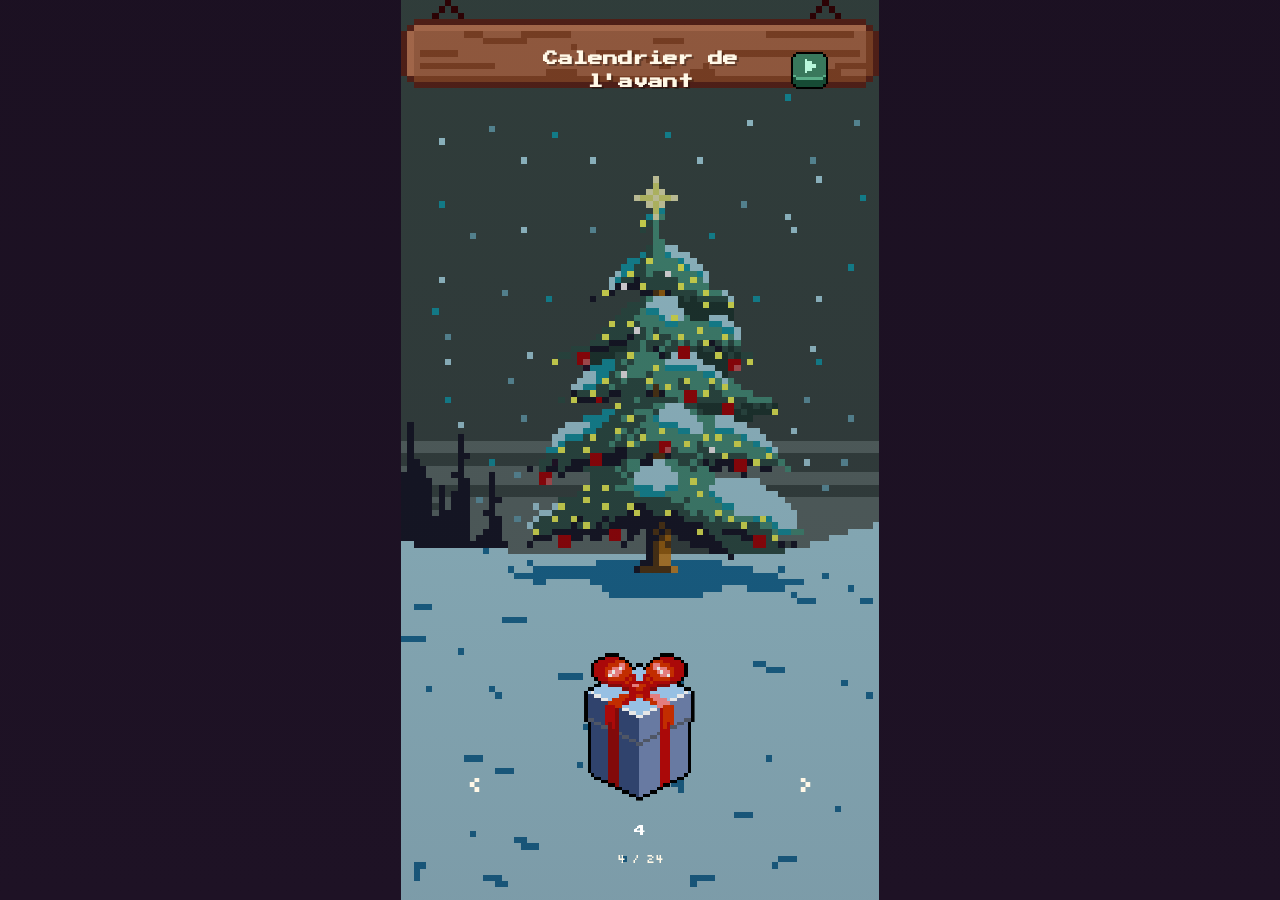
<file: index.html>
<!DOCTYPE html>
<html lang="fr">
  <head>
    <meta charset="UTF-8" />
    <meta name="viewport" content="width=device-width, initial-scale=1.0" />
    <meta
      name="description"
      content="Calendrier de l'avent virtuel pour un petit cercle de proches."
    />
    <title>Calendrier de l'Avent</title>
    <link rel="preconnect" href="https://fonts.googleapis.com" />
    <link rel="preconnect" href="https://fonts.gstatic.com" crossorigin />
    <link
      href="https://fonts.googleapis.com/css2?family=Press+Start+2P&family=Silkscreen:wght@400;700&display=swap"
      rel="stylesheet"
    />
    <link rel="stylesheet" href="style.css" />
  </head>
  <body>
    <div class="page-shell">
      <header class="page-header">
        <h1>Calendrier de l'avant</h1>
        <button id="music-toggle" class="music-toggle" type="button" aria-label="Lancer la musique" aria-pressed="false" title="Lancer la musique"></button>
      </header>

      <div id="lock-message" class="lock-message" aria-live="polite"></div>
      <button id="dev-reset" class="dev-reset" type="button" hidden>Réinitialiser les cadeaux</button>

      <main class="calendar-scene" aria-label="Calendrier de l'avent">
        <button id="previous-case" class="carousel-nav" type="button" aria-label="Case précédente" title="Case précédente">‹</button>
        <div class="calendar-slide">
          <div id="calendar" class="calendar-display" aria-live="polite"></div>
          <p id="case-position" class="case-position" aria-live="polite"></p>
        </div>
        <button id="next-case" class="carousel-nav" type="button" aria-label="Case suivante" title="Case suivante">›</button>
      </main>
    </div>

    <div id="modal" class="modal" aria-hidden="true">
      <div class="modal-backdrop" data-close="true"></div>
      <div class="modal-card" role="dialog" aria-modal="true" aria-labelledby="modal-title">
        <p id="modal-day" class="modal-day"></p>
        <button type="button" class="modal-close" aria-label="Fermer la fenêtre">
          
        </button>
        <div id="modal-content" class="modal-content"></div>
      </div>
    </div>

    <div id="game-overlay" class="game-overlay" aria-hidden="true">
      <iframe id="game-frame" title="Mini-jeu du calendrier" allow="autoplay" tabindex="0" hidden></iframe>
    </div>

    <script src="script.js" defer></script>
  </body>
</html>
</file>
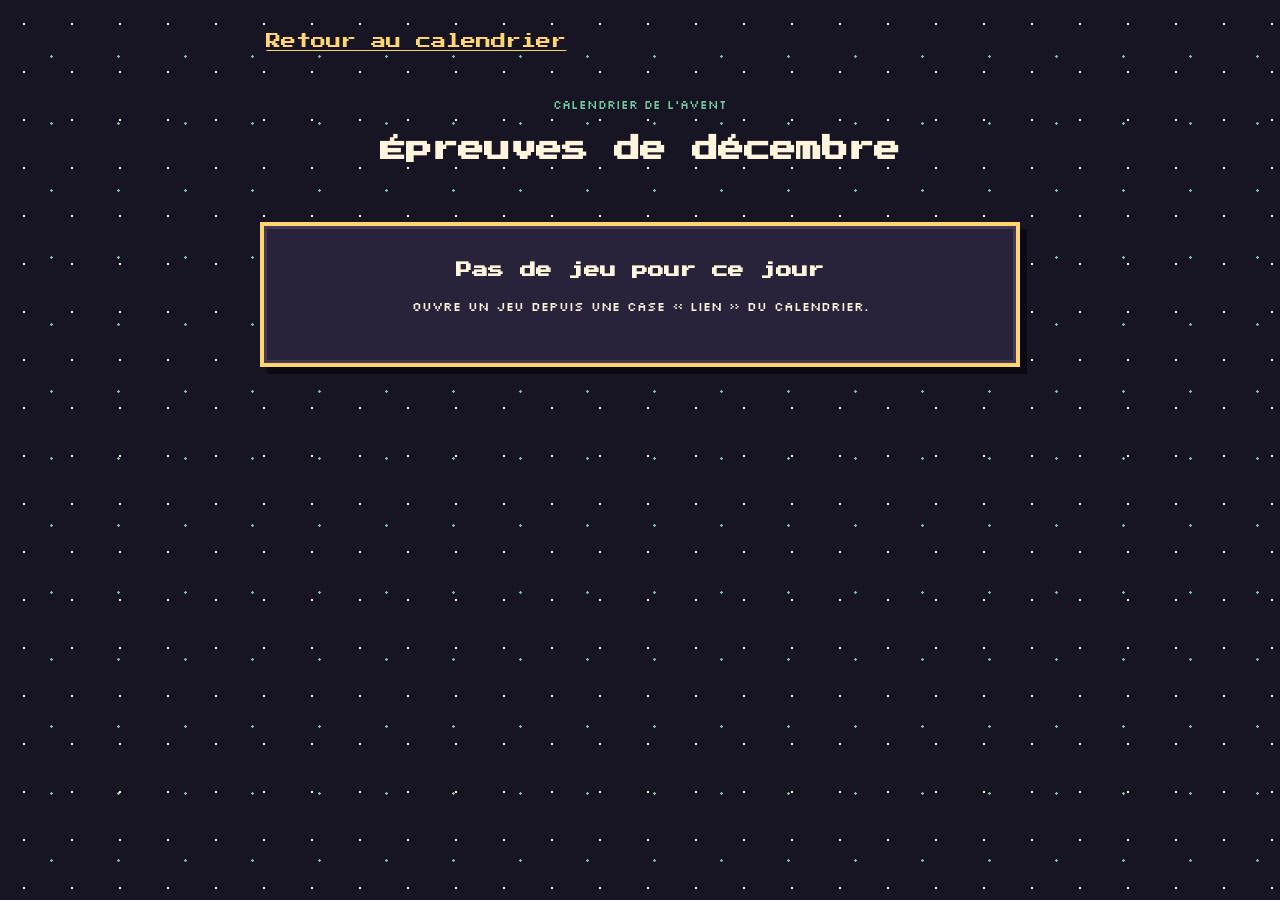
<file: jeux.html>
<!doctype html>
<html lang="fr">
  <head>
    <meta charset="UTF-8" />
    <meta name="viewport" content="width=device-width, initial-scale=1.0" />
    <meta name="description" content="Des épreuves de logique, mémoire et réflexes pour le calendrier de l’Avent." />
    <title>Épreuves de décembre</title>
    <link rel="preconnect" href="https://fonts.googleapis.com" />
    <link rel="preconnect" href="https://fonts.gstatic.com" crossorigin />
    <link href="https://fonts.googleapis.com/css2?family=Press+Start+2P&family=Silkscreen:wght@400;700&display=swap" rel="stylesheet" />
    <link rel="stylesheet" href="jeux.css" />
    <script src="jeux.js" defer></script>
  </head>
  <body>
    <main class="games-page">
      <a class="back-link" href="index.html">Retour au calendrier</a>
      <header class="games-header">
        <p class="eyebrow">Calendrier de l’Avent</p>
        <h1>Épreuves de décembre</h1>
        <p id="day-label" class="day-label"></p>
      </header>

      <section class="game-panel" id="game-memory" aria-labelledby="memory-title">
        <h2 id="memory-title">Memory de décembre</h2>
        <p>Retrouvez cinq paires en utilisant le moins de coups possible.</p>
        <div id="memory-board" class="memory-board" aria-label="Plateau de memory"></div>
        <p id="memory-status" class="game-status" aria-live="polite">Objectif : terminer en moins de 12 coups.</p>
        <button id="memory-reset" class="action-button" type="button">Nouvelle partie</button>
      </section>

      <section class="game-panel" id="game-reaction" aria-labelledby="reaction-title" hidden>
        <h2 id="reaction-title">Test de réflexes</h2>
        <p>15 secondes. Touche les cadeaux, évite les autres personnages et vise le meilleur score. Chaque erreur coûte 2 secondes.</p>
        <div id="reaction-area" class="reaction-area">
          <button id="reaction-target" class="reaction-target" type="button" aria-label="Attraper le cadeau" hidden>
            <img src="images/mini-jeux/cadeau.png" alt="" />
          </button>
          <button class="reaction-decoy" type="button" aria-label="Ne pas toucher le bonhomme de neige" hidden>
            <img src="images/mini-jeux/bonhome.png" alt="" />
          </button>
          <button class="reaction-decoy" type="button" aria-label="Ne pas toucher la cloche" hidden>
            <img src="images/mini-jeux/cloche.png" alt="" />
          </button>
          <button class="reaction-decoy" type="button" aria-label="Ne pas toucher le renne" hidden>
            <img src="images/mini-jeux/rene.png" alt="" />
          </button>
          <span class="reaction-hint">La cible apparaîtra ici</span>
        </div>
        <div class="reaction-info">
          <p id="reaction-score" class="game-status" aria-live="polite">Score : 0</p>
          <p id="reaction-time" class="game-status" aria-live="polite">Temps : 15 s</p>
        </div>
        <button id="reaction-start" class="action-button" type="button">Lancer la partie</button>
      </section>

      <section class="game-panel" id="game-quiz" aria-labelledby="quiz-title" hidden>
        <h2 id="quiz-title">Énigmes de logique</h2>
        <p id="quiz-progress" class="game-status" aria-live="polite"></p>
        <h3 id="quiz-question" class="quiz-question"></h3>
        <div id="quiz-answers" class="quiz-answers"></div>
        <p id="quiz-status" class="game-status" aria-live="polite">Sélectionnez une réponse.</p>
        <button id="quiz-restart" class="action-button" type="button" hidden>Recommencer</button>
      </section>

      <section class="game-panel" id="game-sequence" aria-labelledby="sequence-title" hidden>
        <h2 id="sequence-title">La suite lumineuse</h2>
        <p>Mémorisez puis reproduisez une séquence qui s’allonge à chaque manche.</p>
        <p id="sequence-status" class="game-status" aria-live="polite">Lancez la partie pour commencer.</p>
        <div class="sequence-board" aria-label="Boutons lumineux">
          <button class="sequence-button" type="button" data-color="0" aria-label="Lumière rouge">●</button>
          <button class="sequence-button" type="button" data-color="1" aria-label="Lumière verte">●</button>
          <button class="sequence-button" type="button" data-color="2" aria-label="Lumière bleue">●</button>
          <button class="sequence-button" type="button" data-color="3" aria-label="Lumière jaune">●</button>
        </div>
        <button id="sequence-start" class="action-button" type="button">Lancer la partie</button>
      </section>

      <section class="game-panel" id="game-code" aria-labelledby="code-title" hidden>
        <h2 id="code-title">Le code secret</h2>
        <p>Retrouve la combinaison de quatre symboles. Les indices te diront combien sont bien placés ou présents ailleurs.</p>
        <div id="code-slots" class="code-slots" aria-label="Ta combinaison"></div>
        <p id="code-progress" class="game-status" aria-live="polite"></p>
        <button id="code-submit" class="action-button" type="button">Vérifier le code</button>
        <p id="code-status" class="game-status" aria-live="polite">Appuie sur chaque symbole pour le changer.</p>
        <ol id="code-history" class="code-history" aria-label="Historique des tentatives"></ol>
        <button id="code-restart" class="action-button" type="button" hidden>Nouvelle partie</button>
      </section>

      <section class="game-panel" id="game-puzzle" aria-labelledby="puzzle-title" hidden>
        <h2 id="puzzle-title">Le puzzle de Noël</h2>
        <p>Reconstitue l’image en faisant glisser les pièces voisines de la case vide.</p>
        <div id="puzzle-board" class="puzzle-board" role="group" aria-label="Puzzle coulissant de neuf cases"></div>
        <p id="puzzle-status" class="game-status" aria-live="polite"></p>
        <button id="puzzle-shuffle" class="action-button" type="button">Mélanger</button>
      </section>

      <section class="game-panel" id="game-word" aria-labelledby="word-title" hidden>
        <h2 id="word-title">Décryptage</h2>
        <p>Déchiffrez six mots à partir de leurs lettres et de leurs indices.</p>
        <p id="word-progress" class="game-status" aria-live="polite"></p>
        <p id="word-clue" class="word-clue"></p>
        <p id="scrambled-word" class="scrambled-word"></p>
        <form id="word-form" class="word-form">
          <label class="visually-hidden" for="word-answer">Votre réponse</label>
          <input id="word-answer" type="text" autocomplete="off" required />
          <button class="action-button" type="submit">Valider</button>
        </form>
        <p id="word-status" class="game-status" aria-live="polite">Saisissez votre réponse.</p>
      </section>

      <section class="game-panel" id="game-unavailable" hidden>
        <h2>Pas de jeu pour ce jour</h2>
        <p>Ouvre un jeu depuis une case « lien » du calendrier.</p>
      </section>
    </main>
  </body>
</html>
</file>
<file: style.css>
:root {
  --couleur-fond: #1e1225;
  --couleur-case: #f5d76c;
  --couleur-case-ouverte: #e7b33d;
  --couleur-case-verrouillee: #8e7c8d;
  --couleur-texte: #fff8e7;
  --couleur-texte-fonce: #2b1b32;
  --couleur-accent: #e84d5f;
  --couleur-surface: rgba(34, 18, 38, 0.88);
  --couleur-bordure: #f6e4a6;
  --couleur-shadow: rgba(0, 0, 0, 0.28);
  --police-base: "Silkscreen", monospace;
  --police-titre: "Press Start 2P", "Silkscreen", monospace;
}
* {
  box-sizing: border-box;
}

html {
  height: 100%;
  scroll-behavior: smooth;
  overscroll-behavior: none;
}

body {
  margin: 0;
  min-height: 100vh;
  min-height: 100dvh;
  height: 100vh;
  height: 100dvh;
  padding: 0;
  display: grid;
  place-items: center;
  overflow: hidden;
  overscroll-behavior: none;
  background-color: var(--couleur-fond);
  background-image:
    linear-gradient(180deg, rgba(18, 11, 23, 0.2), rgba(30, 18, 37, 0.32)),
    url("images/fond/fond-noel.png");
  background-position: center, center;
  background-size: cover, contain;
  background-attachment: fixed;
  background-repeat: no-repeat;
  image-rendering: pixelated;
  color: var(--couleur-texte);
  font-family: var(--police-base);
  text-transform: none;
  line-height: 1.5;
}

img {
  max-width: 100%;
  display: block;
}

button,
a {
  font: inherit;
  -webkit-tap-highlight-color: transparent;
}

.page-shell {
  position: relative;
  container-type: inline-size;
  width: min(100vw, 53.15vh);
  height: min(100vh, 188.16vw);
  width: min(100vw, 53.15dvh);
  height: min(100dvh, 188.16vw);
  display: grid;
  grid-template-rows: auto minmax(0, 1fr);
  padding: clamp(1.5rem, 6%, 3rem) 4% 1.5%;
}

.page-header {
  grid-row: 1;
  width: 100%;
  display: grid;
  grid-template-columns: minmax(0, 1fr) auto minmax(0, 1fr);
  align-items: center;
  margin: 0;
}

.music-toggle {
  grid-column: 3;
  justify-self: end;
  position: relative;
  flex: 0 0 clamp(30px, 10cqw, 52px);
  width: clamp(30px, 10cqw, 52px);
  height: clamp(30px, 10cqw, 52px);
  padding: 0;
  border: 0;
  border-radius: 0;
  background: url("images/buttons/play_button.png") center / contain no-repeat;
  cursor: pointer;
  image-rendering: pixelated;
}

.music-toggle.is-playing {
  background-image: url("images/buttons/stop_button.png");
}

.music-toggle:active:not(.is-playing),
.music-toggle.is-pressing-play {
  background-image: url("images/buttons/play_butto_pressedn.png");
}

.music-toggle.is-playing:active,
.music-toggle.is-pressing-stop {
  background-image: url("images/buttons/stop_button_pressed.png");
}

.music-toggle:active,
.music-toggle.is-pressing-play,
.music-toggle.is-pressing-stop {
  transform: translateY(2px) scale(0.92);
}

.music-toggle:focus-visible {
  outline: 2px solid var(--couleur-case);
  outline-offset: 3px;
}

.eyebrow {
  margin: 0;
  color: #f6d26d;
  font-size: 0.55rem;
  letter-spacing: 0.08em;
  text-transform: uppercase;
}

h1 {
  grid-column: 2;
  max-width: min(72cqw, calc(100vw - 5rem));
  margin: 0;
  font-family: var(--police-titre);
  font-size: clamp(0.9rem, 4cqw, 1.7rem);
  line-height: 1.5;
  text-align: center;
  overflow-wrap: anywhere;
  color: var(--couleur-texte);
  text-shadow: 2px 2px 0 rgba(0, 0, 0, 0.3);
}

.lock-message {
  position: absolute;
  top: 48%;
  left: 8%;
  width: 84%;
  min-height: 1.2rem;
  margin: 0;
  font-size: clamp(0.75rem, 2.2cqw, 0.9rem);
  text-align: center;
  color: #ffd98a;
  opacity: 0;
  transform: translateY(-4px);
  transition: opacity 0.2s ease, transform 0.2s ease;
}

.lock-message.is-visible {
  opacity: 1;
  transform: translateY(0);
}

.dev-reset {
  position: absolute;
  z-index: 2;
  left: 50%;
  bottom: 1.5%;
  transform: translateX(-50%);
  padding: clamp(4px, 1cqw, 8px) clamp(6px, 1.5cqw, 12px);
  border: 1px solid var(--couleur-bordure);
  background: var(--couleur-surface);
  color: var(--couleur-texte);
  font-size: clamp(0.7rem, 2cqw, 0.8rem);
  white-space: nowrap;
  cursor: pointer;
}

.dev-reset[hidden] {
  display: none;
}

.dev-reset:focus-visible {
  outline: 2px solid var(--couleur-case);
  outline-offset: 2px;
}

.calendar-scene {
  grid-row: 2;
  align-self: end;
  width: 100%;
  margin-bottom: 3.5cqw;
  display: grid;
  grid-template-columns: minmax(44px, 12%) minmax(0, 1fr) minmax(44px, 12%);
  gap: clamp(4px, 1cqw, 12px);
  align-items: center;
}

.calendar-slide {
  min-width: 0;
  display: grid;
  justify-items: center;
}

.calendar-display {
  width: 100%;
  min-height: min(38.3cqw, 22dvh);
  display: grid;
  place-items: center;
}

.carousel-nav {
  width: 100%;
  min-height: 44px;
  height: min(16cqw, 9dvh);
  padding: 0;
  border: 0;
  background: transparent;
  color: var(--couleur-texte);
  font-size: clamp(2rem, 10cqw, 4rem);
  line-height: 1;
  cursor: pointer;
  touch-action: manipulation;
  -webkit-tap-highlight-color: transparent;
  transition: transform 0.18s ease, opacity 0.18s ease;
}

.carousel-nav:hover:not(:disabled),
.carousel-nav:focus-visible {
  transform: scale(1.15);
}

.carousel-nav:disabled {
  opacity: 0.3;
  cursor: default;
}

.case-position {
  margin: clamp(4px, 2cqw, 12px) 0 0;
  color: var(--couleur-texte);
  font-size: clamp(0.75rem, 2.2cqw, 0.9rem);
  text-align: center;
}

.case {
  position: relative;
  width: min(100%, 60cqw, 32dvh);
  aspect-ratio: 58 / 37;
  border: 0;
  background: transparent;
  color: var(--couleur-texte-fonce);
  border-radius: 0;
  box-shadow: none;
  display: grid;
  place-items: center;
  font-family: var(--police-titre);
  font-size: clamp(0.75rem, 2cqw, 0.9rem);
  line-height: 1;
  cursor: pointer;
  transition: transform 0.2s ease, filter 0.2s ease;
  user-select: none;
  padding: 0;
  image-rendering: pixelated;
  touch-action: pan-y;
  -webkit-tap-highlight-color: transparent;
}

.case:hover,
.case:focus-visible {
  transform: translateY(-2px);
  filter: brightness(1.03);
}

.case:active {
  transform: translateY(0);
}

.case.is-dragging {
  transition: none;
  transform: translateX(var(--swipe-offset, 0px));
}

.case.is-swiping-out-left,
.case.is-swiping-out-right {
  opacity: 0;
  pointer-events: none;
  transition: transform 220ms ease, opacity 220ms ease;
}

.case.is-swiping-out-left {
  transform: translateX(-125%);
}

.case.is-swiping-out-right {
  transform: translateX(125%);
}

.case.is-entering-from-left,
.case.is-entering-from-right {
  opacity: 0;
}

.case.is-entering-from-left {
  transform: translateX(-45%);
}

.case.is-entering-from-right {
  transform: translateX(45%);
}

.case.is-entering {
  opacity: 1;
  transform: translateX(0);
  transition: transform 220ms ease, opacity 220ms ease;
}

.case.is-locked {
  background: transparent;
  color: rgba(255, 255, 255, 0.8);
  cursor: not-allowed;
}

.case.is-opened {
  background: transparent;
  box-shadow: none;
}

.case.is-opening {
  animation: popOpen 0.4s ease forwards;
}

.case .case-inner {
  position: absolute;
  inset: 2cqw;
  display: grid;
  grid-template-rows: minmax(0, 1fr) 6cqw;
  place-items: center;
}

.case:not(.is-opened) .case-inner {
  inset: 0;
  grid-template-rows: minmax(0, 1fr) 6cqw;
}

.case .case-gift {
  width: 100%;
  height: 100%;
  object-fit: contain;
  pointer-events: none;
}

.case:not(.is-opened) .case-gift {
  transform: translateY(-50%) scale(1.7);
}

.case .case-number {
  color: #fff;
  font-size: clamp(0.75rem, 3.2cqw, 1.2rem);
  line-height: 1;
  pointer-events: none;
}

@keyframes popOpen {
  0% {
    transform: scale(1);
    filter: brightness(1);
  }
  30% {
    transform: scale(1.15) rotate(-1deg);
    filter: brightness(1.15);
  }
  100% {
    transform: scale(1.02);
    filter: brightness(1);
  }
}

.modal {
  position: fixed;
  inset: 0;
  z-index: 30;
  display: none;
  align-items: center;
  justify-content: center;
  padding: 1rem;
}

.modal.is-open {
  display: flex;
}

.modal-backdrop {
  position: absolute;
  inset: 0;
  background: rgba(15, 8, 21, 0.7);
}

.modal-card {
  position: relative;
  display: flex;
  flex-direction: column;
  width: min(90vw, 440px, 134.4dvh);
  aspect-ratio: 16 / 10;
  max-height: min(84vh, 680px);
  max-height: min(84dvh, 680px);
  overflow: hidden;
  background: url("images/cadre/cadre1.png") center / 100% 100% no-repeat;
  border: 0;
  border-radius: 0;
  filter: drop-shadow(0 18px 28px rgba(0, 0, 0, 0.4));
  padding: clamp(1.4rem, 6vw, 2.4rem) clamp(1rem, 5vw, 2rem);
  color: #3b1710;
  image-rendering: pixelated;
}

.modal-close {
  position: absolute;
  top: clamp(3px, 1.2vw, 6px);
  right: clamp(3px, 1.2vw, 6px);
  width: 40px;
  height: 40px;
  padding: 0;
  border: 0;
  border-radius: 0;
  background: url("images/buttons/quit_button.png") center / 32px 32px no-repeat;
  cursor: pointer;
  image-rendering: pixelated;
}

.modal-close:active,
.modal-close.is-pressed {
  background-image: url("images/buttons/quit_button_pressed.png");
  transform: translateY(2px) scale(0.9);
}

.modal-close:focus-visible {
  outline: 2px solid #3b1710;
  outline-offset: 2px;
}

.modal-content {
  min-height: 0;
  flex: 1;
  padding-top: clamp(1.7rem, 5vw, 1.75rem);
  overflow-y: auto;
  overscroll-behavior: contain;
}

.modal-content-inner {
  display: grid;
  gap: 0.9rem;
}

.modal-day {
  position: absolute;
  z-index: 1;
  top: clamp(20px, 1.2vw, 6px);
  left: 15%;
  margin: 0;
  transform: translateX(-50%);
  color: var(--couleur-texte);
  font-family: var(--police-titre);
  font-size: 0.68rem;
  line-height: 1.2;
  white-space: nowrap;
  text-shadow: 1px 1px 0 rgba(43, 27, 50, 0.8);
}

.modal-title {
  margin: 0;
  font-family: var(--police-titre);
  font-size: clamp(0.85rem, 4vw, 1rem);
  line-height: 1.5;
  color: #3b1710;
}

.modal-body {
  margin: 0;
  font-size: clamp(0.8rem, 3.5vw, 1rem);
  line-height: 1.6;
  color: #3b1710;
  white-space: pre-wrap;
  overflow-wrap: anywhere;
}

.modal-image {
  width: 100%;
  border-radius: 8px;
  border: 3px solid rgba(255, 221, 122, 0.5);
  background: rgba(255, 255, 255, 0.04);
  image-rendering: pixelated;
}

.modal-link {
  display: inline-flex;
  align-items: center;
  justify-content: center;
  text-decoration: none;
  padding: 0.8rem 1rem;
  border-radius: 8px;
  font-family: var(--police-titre);
  font-size: 0.75rem;
  color: var(--couleur-texte-fonce);
  background: linear-gradient(180deg, #ffd56f 0%, #e6b53a 100%);
  border: 2px solid rgba(92, 62, 10, 0.55);
}

.modal-link-game {
  width: min(76px, 30vw);
  aspect-ratio: 38 / 18;
  padding: 0;
  border: 0;
  border-radius: 0;
  background: url("images/buttons/play_game.png") center / 100% 100% no-repeat;
  image-rendering: pixelated;
  font-size: 0;
}

.modal-link-game:active,
.modal-link-game.is-pressed {
  background-image: url("images/buttons/play_game_pressed.png");
  transform: translateY(3px) scale(0.94);
}

.modal-link-game:focus-visible {
  outline: 2px solid var(--couleur-texte-fonce);
  outline-offset: 3px;
}

.modal-fallback {
  min-height: 130px;
  display: grid;
  place-items: center;
  border: 3px dashed rgba(255, 213, 110, 0.55);
  background: rgba(255, 255, 255, 0.03);
  color: #ffd78d;
  font-size: 0.8rem;
  text-align: center;
  border-radius: 8px;
}

.game-overlay {
  position: fixed;
  inset: 0;
  z-index: 40;
  display: none;
  background: var(--couleur-fond);
}

.game-overlay.is-open {
  display: block;
}

.game-overlay iframe {
  width: 100%;
  height: 100%;
  border: 0;
  background: var(--couleur-fond);
}

@media (prefers-reduced-motion: reduce) {
  *,
  *::before,
  *::after {
    animation-duration: 0.001ms !important;
    animation-iteration-count: 1 !important;
    transition-duration: 0.001ms !important;
    scroll-behavior: auto !important;
  }
}
</file>
<file: jeux.css>
:root {
  color-scheme: dark;
  --night: #171524;
  --panel: #28233a;
  --panel-light: #38314b;
  --cream: #fff4dc;
  --gold: #ffd56f;
  --red: #ef6570;
  --green: #75c9a0;
  --pixel-title: "Press Start 2P", "Silkscreen", monospace;
  --pixel-text: "Silkscreen", monospace;
}

* { box-sizing: border-box; }

body {
  min-height: 100vh;
  margin: 0;
  padding: clamp(0.75rem, 4vw, 1.25rem);
  background-color: var(--night);
  background-image:
    radial-gradient(#fff4dc 1px, transparent 1.5px),
    radial-gradient(#75c9a0 1px, transparent 1.5px);
  background-position: 0 0, 18px 23px;
  background-size: 48px 48px, 67px 67px;
  color: var(--cream);
  font-family: var(--pixel-text);
  line-height: 1.7;
}

button, a {
  font: inherit;
  -webkit-tap-highlight-color: transparent;
}

.games-page {
  width: min(100%, 760px);
  margin: 0 auto;
}

.back-link {
  display: inline-flex;
  align-items: center;
  min-height: 44px;
  padding: 0.4rem;
  margin-bottom: 1.2rem;
  color: var(--gold);
  font: clamp(0.75rem, 2.5vw, 0.95rem)/1.8 var(--pixel-title);
}

.games-header { text-align: center; margin-bottom: 1.5rem; }
.eyebrow { color: var(--green); font-size: 0.75rem; text-transform: uppercase; }
h1, h2 { font-family: var(--pixel-title); line-height: 1.6; }
h1 { margin: 0.4rem 0; font-size: clamp(1rem, 4vw, 1.65rem); }
.day-label { min-height: 1.7em; margin: 0; color: var(--gold); font-size: 0.8rem; }

.action-button, .quiz-answer {
  padding: 0.7rem 1rem;
  border: 3px solid var(--gold);
  border-radius: 0;
  background: var(--panel-light);
  color: var(--cream);
  font: clamp(0.75rem, 2.5vw, 0.95rem)/1.6 var(--pixel-title);
  cursor: pointer;
  box-shadow: 4px 4px 0 #0b0a12;
  transition: transform 0.08s steps(2, end), box-shadow 0.08s steps(2, end);
}

.action-button:hover, .quiz-answer:hover { transform: translate(-2px, -2px); }
.action-button:active, .quiz-answer:active { transform: translate(3px, 3px); box-shadow: 1px 1px 0 #0b0a12; }
.action-button { background: #8b3448; }
.game-panel {
  position: relative;
  padding: clamp(1rem, 4vw, 2rem);
  border: 4px solid var(--gold);
  border-radius: 0;
  background: var(--panel);
  box-shadow: 7px 7px 0 #0b0a12, inset 0 0 0 3px #453854;
  text-align: center;
}

.game-panel[hidden] { display: none; }
.game-panel h2 { margin: 0; font-size: clamp(0.75rem, 2.8vw, 1rem); }
.game-panel > p:not(.game-status) { font-size: 0.8rem; }
.game-status { min-height: 1.7em; margin: 0.8rem 0; color: var(--gold); font-size: 0.8rem; }

.memory-board {
  display: grid;
  grid-template-columns: repeat(5, minmax(0, 1fr));
  gap: clamp(0.35rem, 2vw, 0.7rem);
  width: min(100%, 440px);
  margin: 1.2rem auto;
}

.memory-card {
  display: grid;
  place-items: center;
  aspect-ratio: 1;
  border: 3px solid #a98b58;
  border-radius: 0;
  background: #514665;
  color: var(--cream);
  cursor: pointer;
  box-shadow: 4px 4px 0 #0b0a12;
  image-rendering: pixelated;
}

.memory-card-image {
  width: min(68%, 56px);
  height: min(68%, 56px);
  object-fit: contain;
  image-rendering: pixelated;
}

.memory-card:active { transform: translate(3px, 3px); box-shadow: 1px 1px 0 #0b0a12; }
.memory-card.is-revealed, .memory-card.is-matched { border-color: #fff4dc; background: #f3d8a8; color: #38243b; }
.memory-card.is-matched { outline: 3px solid var(--green); outline-offset: -6px; cursor: default; }

.reaction-area {
  position: relative;
  min-height: 240px;
  margin: 1.2rem 0;
  overflow: hidden;
  border: 4px dashed rgba(255, 213, 111, 0.75);
  border-radius: 0;
  background: #171524;
  box-shadow: inset 4px 4px 0 rgba(0, 0, 0, 0.3);
}

.reaction-hint { position: absolute; inset: 40% 0 auto; color: rgba(255, 244, 220, 0.75); font-size: 0.8rem; pointer-events: none; }
.reaction-area:has(.reaction-target:not([hidden])) .reaction-hint { display: none; }
.reaction-target {
  position: absolute;
  width: 48px;
  height: 48px;
  padding: 0;
  border: 2px solid var(--gold);
  background: #38314b;
  cursor: pointer;
  box-shadow: 3px 3px 0 #0b0a12;
}
.reaction-decoy {
  position: absolute;
  width: 48px;
  height: 48px;
  padding: 0;
  border: 2px solid var(--red);
  background: #542635;
  cursor: pointer;
  box-shadow: 3px 3px 0 #0b0a12;
}
.reaction-target img, .reaction-decoy img { width: 32px; height: 32px; object-fit: contain; image-rendering: pixelated; }
.reaction-target:active { transform: translate(2px, 2px); box-shadow: 1px 1px 0 #0b0a12; }
.reaction-decoy:active { transform: translate(2px, 2px); box-shadow: 1px 1px 0 #0b0a12; }
.reaction-info { display: flex; justify-content: center; gap: 2rem; flex-wrap: wrap; }

.quiz-question { min-height: 3.5rem; margin: 1.2rem 0; font-size: clamp(0.8rem, 3vw, 1rem); }
.quiz-answers { display: grid; grid-template-columns: repeat(auto-fit, minmax(150px, 1fr)); gap: 0.7rem; }
.quiz-answer.is-correct { border-color: var(--green); background: #28634d; }
.quiz-answer.is-wrong { border-color: var(--red); background: #783642; }

.sequence-board {
  display: grid;
  grid-template-columns: repeat(2, minmax(70px, 120px));
  justify-content: center;
  gap: 0.55rem;
  margin: 1.2rem auto;
}

.sequence-button {
  aspect-ratio: 1;
  border: 4px solid #15121f;
  border-radius: 0;
  color: rgba(255, 255, 255, 0.45);
  font-size: 2rem;
  cursor: pointer;
  box-shadow: 4px 4px 0 #0b0a12;
}

.sequence-button[data-color="0"] { background: #a83245; }
.sequence-button[data-color="1"] { background: #287c59; }
.sequence-button[data-color="2"] { background: #28639b; }
.sequence-button[data-color="3"] { background: #bc8b27; }
.sequence-button.is-lit { color: #fff; filter: brightness(1.8); transform: translate(-2px, -2px); }
.sequence-button:disabled { cursor: default; }

.code-slots {
  display: grid;
  grid-template-columns: repeat(4, minmax(0, 1fr));
  gap: clamp(0.4rem, 2vw, 0.7rem);
  width: min(100%, 340px);
  margin: 1.2rem auto;
}

.code-slot {
  display: grid;
  place-items: center;
  aspect-ratio: 1;
  min-width: 0;
  padding: 0.2rem;
  border: 3px solid #a98b58;
  border-radius: 0;
  background: #514665;
  box-shadow: 4px 4px 0 #0b0a12;
  cursor: pointer;
}

.code-slot img { width: min(75%, 58px); height: min(75%, 58px); object-fit: contain; image-rendering: pixelated; }
.code-slot:active { transform: translate(2px, 2px); box-shadow: 1px 1px 0 #0b0a12; }
.code-slot:disabled { cursor: default; }

.code-history {
  display: grid;
  gap: 0.45rem;
  width: min(100%, 420px);
  max-height: 180px;
  margin: 1rem auto 0;
  padding: 0;
  overflow: auto;
  list-style: none;
}

.code-attempt {
  display: flex;
  align-items: center;
  justify-content: space-between;
  gap: 0.6rem;
  padding: 0.45rem;
  border: 1px solid rgba(255, 213, 111, 0.45);
  background: rgba(23, 21, 36, 0.7);
  text-align: left;
  font-size: 0.75rem;
}

.code-attempt-symbols {
  display: flex;
  flex: 0 0 auto;
  gap: 0.15rem;
}

.code-attempt-symbols img {
  width: clamp(22px, 7vw, 30px);
  height: clamp(22px, 7vw, 30px);
  object-fit: contain;
  image-rendering: pixelated;
}

.puzzle-board {
  display: grid;
  grid-template-columns: repeat(3, minmax(0, 1fr));
  gap: 3px;
  width: min(100%, 360px);
  aspect-ratio: 1;
  margin: 1rem auto;
  padding: 4px;
  border: 3px solid var(--gold);
  background: #171524;
  touch-action: manipulation;
}

.puzzle-tile,
.puzzle-empty {
  display: grid;
  min-width: 0;
  min-height: 0;
  place-items: stretch;
  padding: 0;
  overflow: hidden;
  border: 2px solid #a98b58;
  background: #38314b;
}

.puzzle-tile {
  cursor: pointer;
  image-rendering: pixelated;
}

.puzzle-tile.is-movable {
  border-color: var(--cream);
  box-shadow: inset 0 0 0 2px rgba(255, 213, 111, 0.6);
}

.puzzle-tile:active {
  transform: scale(0.96);
}

.puzzle-tile canvas {
  display: block;
  width: 100%;
  height: 100%;
  image-rendering: pixelated;
}

.puzzle-empty {
  border-style: dashed;
  border-color: rgba(255, 213, 111, 0.55);
  background: rgba(23, 21, 36, 0.8);
}

.word-form {
  display: flex;
  justify-content: center;
  flex-wrap: wrap;
  gap: 0.75rem;
  margin: 1rem 0;
}

.word-form input {
  width: min(100%, 260px);
  padding: 0.65rem;
  border: 3px solid var(--gold);
  border-radius: 0;
  background: #171524;
  color: var(--cream);
  font: 1rem var(--pixel-text);
  text-transform: uppercase;
}

.scrambled-word {
  margin: 1rem 0;
  color: var(--gold);
  font: clamp(1.1rem, 5vw, 1.7rem) var(--pixel-title);
  letter-spacing: 0.12em;
}

.word-clue {
  width: min(100%, 38rem);
  margin: 0 auto;
  color: var(--green);
  font-size: 0.9rem;
}

.visually-hidden {
  position: absolute;
  width: 1px;
  height: 1px;
  padding: 0;
  margin: -1px;
  overflow: hidden;
  clip: rect(0, 0, 0, 0);
  white-space: nowrap;
  border: 0;
}

button:focus-visible, a:focus-visible { outline: 3px solid var(--green); outline-offset: 3px; }

@media (max-width: 480px) {
  .game-panel { padding: 1rem 0.7rem; }
  .reaction-area { min-height: 210px; }
  .action-button, .quiz-answer { padding: 0.55rem; }
}

@media (prefers-reduced-motion: reduce) {
  *, *::before, *::after { transition-duration: 0.001ms !important; scroll-behavior: auto !important; }
}
</file>
